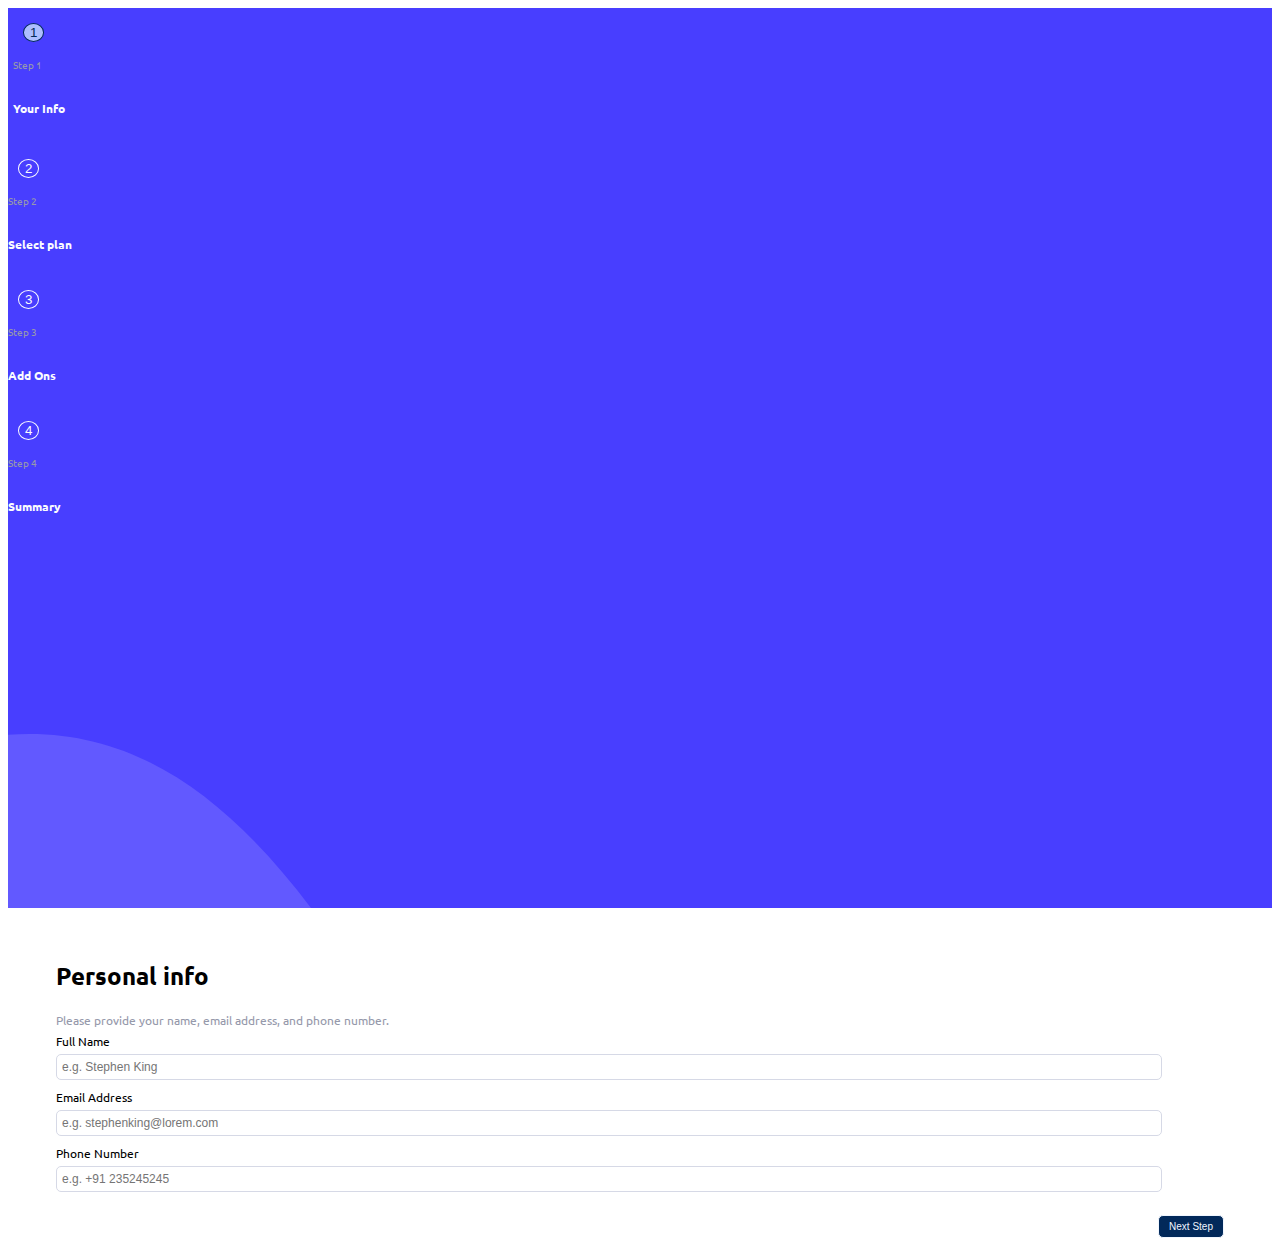
<file: index.html>
<!DOCTYPE html>
<html lang="en">

<head>
 <meta charset="UTF-8">
 <meta name="viewport" content="width=device-width, initial-scale=1.0">
 <title>Document</title>
 <link href="https://cdn.jsdelivr.net/npm/bootstrap@5.0.2/dist/css/bootstrap.min.css" rel="stylesheet"
  integrity="sha384-EVSTQN3/azprG1Anm3QDgpJLIm9Nao0Yz1ztcQTwFspd3yD65VohhpuuCOmLASjC" crossorigin="anonymous">
 <link rel="stylesheet" href="style.css">
 <link rel="stylesheet" href="https://fonts.googleapis.com/css2?family=Ubuntu:wght@400;500;700&display=swap">

</head>

<body>
 <div class="container">
  <div class="row">
   <!-- main page layout including side bar  -->
   <div class="col-md-3 sideBar">
    <!-- side bar  -->
    <!-- first state  -->
    <div class="row sideBarContent mt-3">
     <div class="col-md-3">
      <a href="" class="statebtn"><button class="state active">1</button></a>
     </div>
     <div class="col-md-9">
      <span>Step 1</span><br>
      <h6>Your Info</h6>
     </div>
    </div>
    <!-- second state  -->
    <div class="row mt-2">
     <div class="col-md-3 ">
      <a href="" class="statebtn"><button class="state">2</button></a>
     </div>
     <div class="col-md-9">
      <span>Step 2</span><br>
      <h6>Select plan</h6>
     </div>
    </div>
    <!-- third state  -->
    <div class="row mt-2">
     <div class="col-md-3 ">
      <a href="" class="statebtn"><button class="state">3</button></a>
     </div>
     <div class="col-md-9">
      <span>Step 3</span><br>
      <h6>Add Ons</h6>
     </div>
    </div>
    <!-- fourth state  -->
    <div class="row mt-2">
     <div class="col-md-3 ">
      <a href="" class="statebtn"><button class="state">4</button></a>
     </div>
     <div class="col-md-9">
      <span>Step 4</span><br>
      <h6>Summary</h6>
     </div>
    </div>
    <!-- side bar ends  -->
   </div>
   <div class="col-md-9 formSide part1">
    <h2>Personal info</h2>
    <p class="infoPara">Please provide your name, email address, and phone number.</p>

    <form action="#" id="formInput">
     <label for="text">Full Name</label><span class="error" id="nameError"></span><br>
     <input type="text" id="name" placeholder="e.g. Stephen King"><br>

     <label for="text">Email Address</label><span class="error" id="emailError"></span><br>
     <input type="text" id="email" placeholder="e.g. stephenking@lorem.com"><br>

     <label for="text">Phone Number</label><span class="error" id="phoneError"></span><br>
     <input type="text" id="contact" placeholder="e.g. +91 235245245"><br>
    </form>
    <div class="cta2">
     <a href="#" id="nextStep"><button id="nextStepBtn">Next Step</button></a>
    </div>
   </div>

  </div>
 </div>



 <script src="./page1.js"></script>
</body>

</html>
</file>
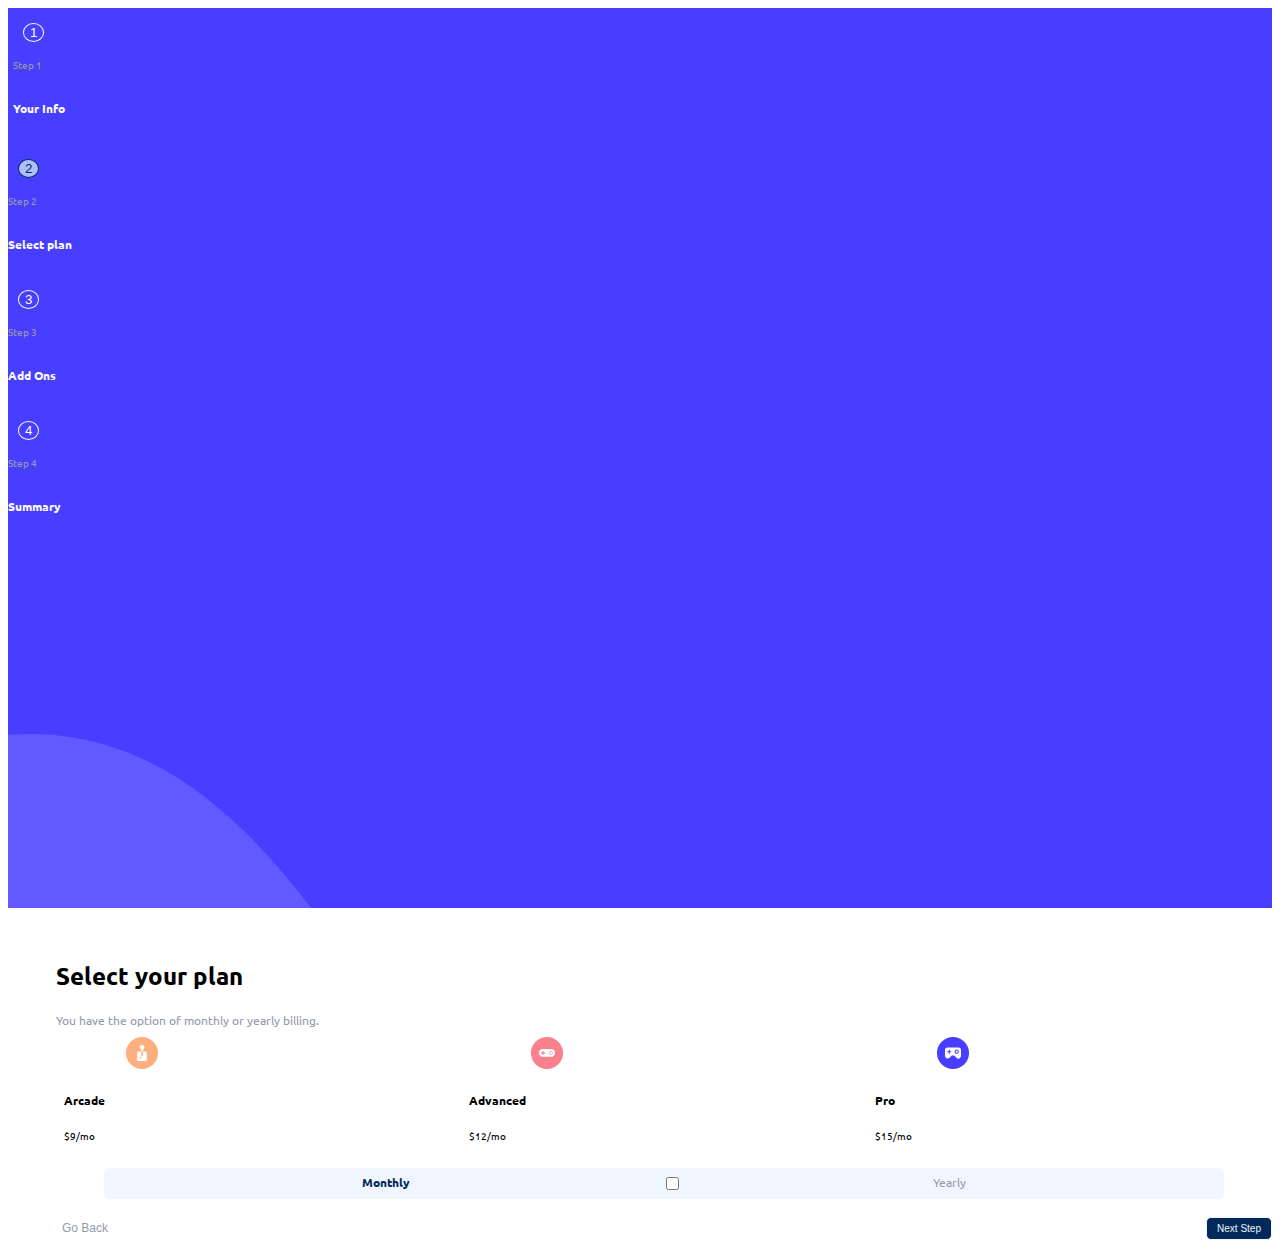
<file: page2.html>
<!DOCTYPE html>
<html lang="en">

<head>
 <meta charset="UTF-8">
 <meta name="viewport" content="width=device-width, initial-scale=1.0">
 <title>Document</title>
 <link href="https://cdn.jsdelivr.net/npm/bootstrap@5.0.2/dist/css/bootstrap.min.css" rel="stylesheet"
  integrity="sha384-EVSTQN3/azprG1Anm3QDgpJLIm9Nao0Yz1ztcQTwFspd3yD65VohhpuuCOmLASjC" crossorigin="anonymous">
 <link rel="stylesheet" href="style.css">
 <link rel="stylesheet" href="https://fonts.googleapis.com/css2?family=Ubuntu:wght@400;500;700&display=swap">

</head>

<body>
 <div class="container">
  <div class="row">
   <!-- main page layout including side bar  -->
   <div class="col-md-3 sideBar">
    <!-- side bar  -->
    <!-- first state  -->
    <div class="row sideBarContent mt-3">
     <div class="col-md-3">
      <a href="" class="statebtn"><button class="state ">1</button></a>
     </div>
     <div class="col-md-9">
      <span>Step 1</span><br>
      <h6>Your Info</h6>
     </div>
    </div>
    <!-- second state  -->
    <div class="row mt-2">
     <div class="col-md-3 ">
      <a href="#" class="statebtn"><button class="state active">2</button></a>
     </div>
     <div class="col-md-9">
      <span>Step 2</span><br>
      <h6>Select plan</h6>
     </div>
    </div>
    <!-- third state  -->
    <div class="row mt-2">
     <div class="col-md-3 ">
      <a href="" class="statebtn"><button class="state">3</button></a>
     </div>
     <div class="col-md-9">
      <span>Step 3</span><br>
      <h6>Add Ons</h6>
     </div>
    </div>
    <!-- fourth state  -->
    <div class="row mt-2">
     <div class="col-md-3 ">
      <a href="" class="statebtn"><button class="state">4</button></a>
     </div>
     <div class="col-md-9">
      <span>Step 4</span><br>
      <h6>Summary</h6>
     </div>
    </div>
    <!-- side bar ends  -->
   </div>
   <div class="col-md-9 formSide">
    <h2>Select your plan</h2>
    <p class="infoPara">You have the option of monthly or yearly billing.</p>

    <!-- card monthly display  -->
    <div class="row ">
     <div class="col-md-12 cardSection" id="allcards">
      <div class="card" id="card-arcade">
       <img class="card-img-top" src="./assets/images/icon-arcade.svg" alt="arcade image">
       <div class="card-body" id="card1">
        <h5 class="card-title">Arcade</h5>
        <p class="card-text card1Text">$9/mo</p>
       </div>
      </div>
      <div class="card" id="card-advanced">
       <img class="card-img-top" src="./assets/images/icon-advanced.svg" alt="Advanced image">
       <div class="card-body" id="card2">
        <h5 class="card-title">Advanced</h5>
        <p class="card-text card2Text">$12/mo</p>
       </div>
      </div>
      <div class="card" id="card-pro">
       <img class="card-img-top" src="./assets/images/icon-pro.svg" alt="Pro image">
       <div class="card-body" id="card3">
        <h5 class="card-title">Pro</h5>
        <p class="card-text card3Text">$15/mo</p>
       </div>
      </div>
     </div>
     <!-- toggle switch  -->

     <div class="toggle">
      <div class="form-check form-switch">
       <label for="text" class="monthly activeState">Monthly</label>
       <input class="form-check-input" type="checkbox" id="flexSwitchCheckChecked">
       <label for="text" class="yearly inactiveState">Yearly</label>
      </div>
     </div>

    </div>
    <div class="cta">
     <a href="./index.html" id="goBack"><button id="back">Go Back</button></a>
     <a href="./page3.html" id="nextStep"><button id="nextStepBtn">Next Step</button></a>
    </div>
   </div>
  </div>
 </div>



 <script src="./page2.js"></script>
</body>

</html>
</file>
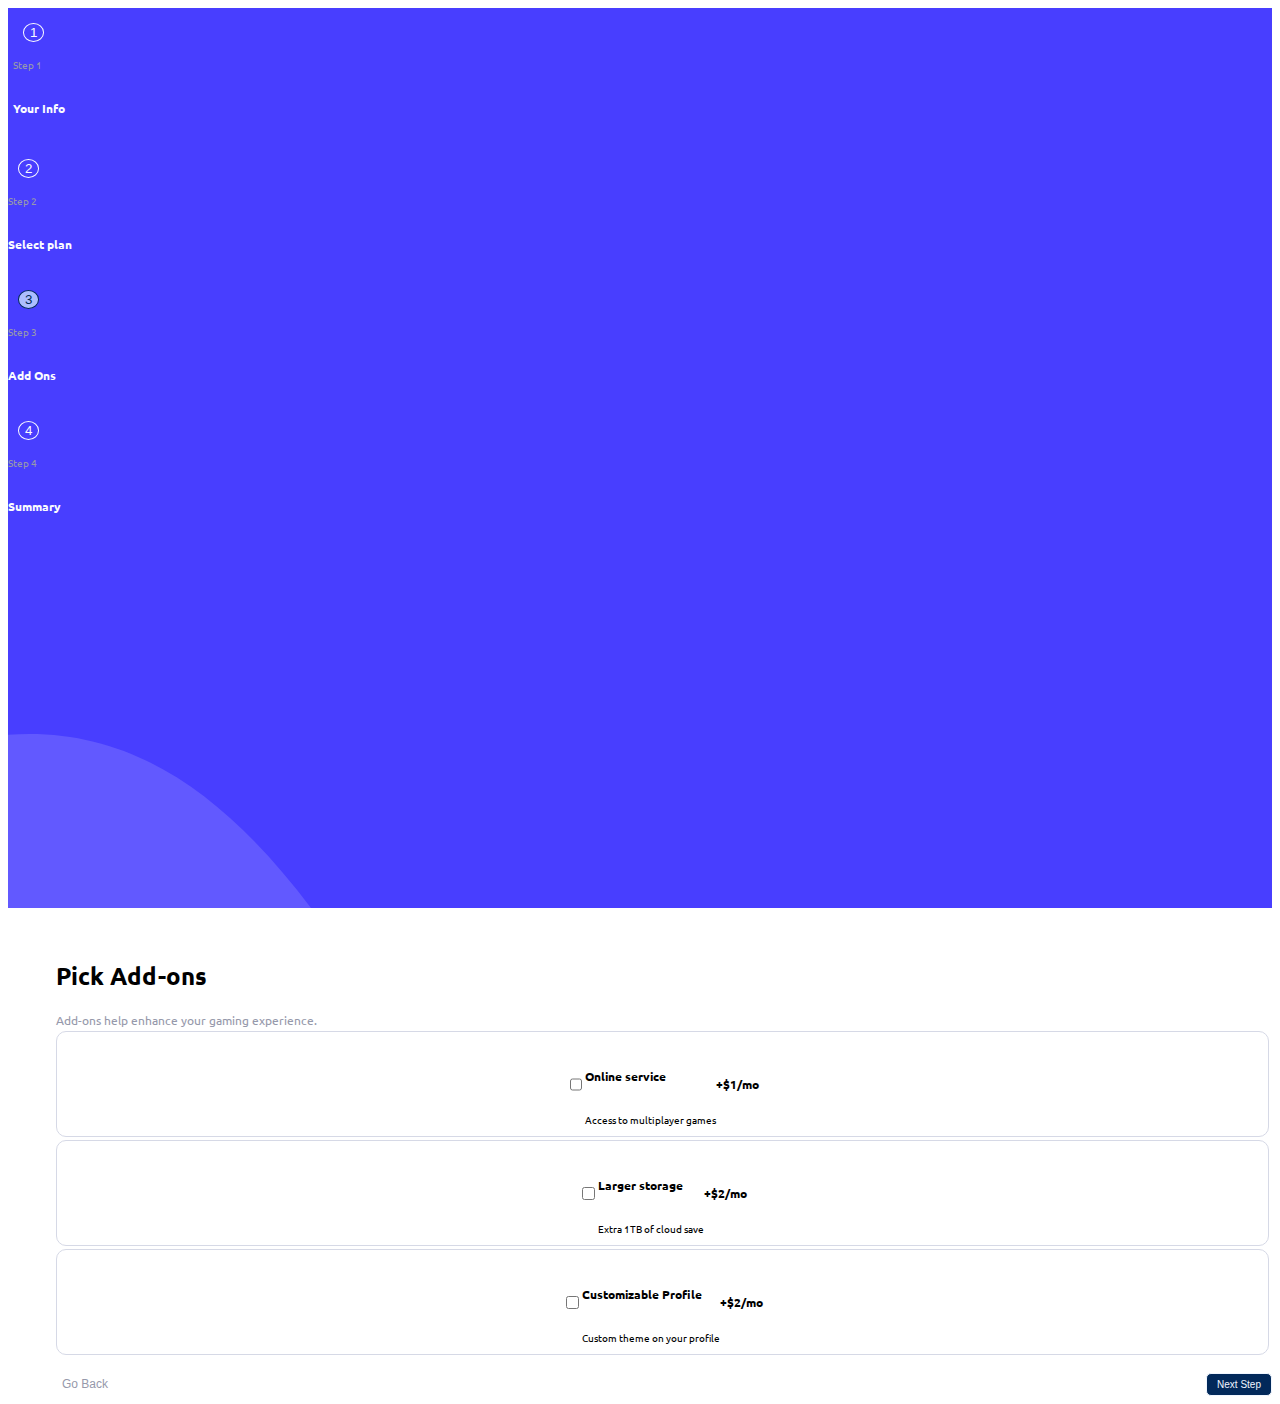
<file: page3.html>
<!DOCTYPE html>
<html lang="en">

<head>
 <meta charset="UTF-8">
 <meta name="viewport" content="width=device-width, initial-scale=1.0">
 <title>Document</title>
 <link href="https://cdn.jsdelivr.net/npm/bootstrap@5.0.2/dist/css/bootstrap.min.css" rel="stylesheet"
  integrity="sha384-EVSTQN3/azprG1Anm3QDgpJLIm9Nao0Yz1ztcQTwFspd3yD65VohhpuuCOmLASjC" crossorigin="anonymous">
 <link rel="stylesheet" href="style.css">
 <link rel="stylesheet" href="https://fonts.googleapis.com/css2?family=Ubuntu:wght@400;500;700&display=swap">

</head>

<body>
 <div class="container">
  <div class="row">
   <!-- main page layout including side bar  -->
   <div class="col-md-3 sideBar">
    <!-- side bar  -->
    <!-- first state  -->
    <div class="row sideBarContent mt-3">
     <div class="col-md-3">
      <a href="./index.html" class="statebtn"><button class="state ">1</button></a>
     </div>
     <div class="col-md-9">
      <span>Step 1</span><br>
      <h6>Your Info</h6>
     </div>
    </div>
    <!-- second state  -->
    <div class="row mt-2">
     <div class="col-md-3 ">
      <a href="./page2.html" class="statebtn"><button class="state">2</button></a>
     </div>
     <div class="col-md-9">
      <span>Step 2</span><br>
      <h6>Select plan</h6>
     </div>
    </div>
    <!-- third state  -->
    <div class="row mt-2">
     <div class="col-md-3 ">
      <a href="#" class="statebtn"><button class="state active">3</button></a>
     </div>
     <div class="col-md-9">
      <span>Step 3</span><br>
      <h6>Add Ons</h6>
     </div>
    </div>
    <!-- fourth state  -->
    <div class="row mt-2">
     <div class="col-md-3 ">
      <a href="./page4.html" class="statebtn"><button class="state">4</button></a>
     </div>
     <div class="col-md-9">
      <span>Step 4</span><br>
      <h6>Summary</h6>
     </div>
    </div>
    <!-- side bar ends  -->
   </div>
   <!-- main block  -->
   <div class="col-md-9 formSide">
    <h2>Pick Add-ons</h2>
    <p class="infoPara">Add-ons help enhance your gaming experience.</p>

    <!-- first card  -->
    <div class="row mt-2">
     <div class="col-md-12">
      <div class="row addOns">
       <div class="col-md-2">
        <input class="form-check-input tickBox" type="checkbox" value="" id="flexCheckDefault1">
       </div>
       <div class="col-md-7">
        <h6>Online service</h6>
        <p>Access to multiplayer games</p>
       </div>
       <div class="col-md-3">
        <h6>+$1/mo</h6>
       </div>
      </div>
     </div>
    </div>

    <!-- second card  -->
    <div class="row">
     <div class="col-md-12">
      <div class="row addOns">
       <div class="col-md-2">
        <input class="form-check-input tickBox" type="checkbox" value="" id="flexCheckDefault2">
       </div>
       <div class="col-md-7">
        <h6>Larger storage</h6>
        <p>Extra 1TB of cloud save</p>
       </div>
       <div class="col-md-3">
        <h6>+$2/mo</h6>
       </div>
      </div>
     </div>
    </div>

    <!-- third card  -->
    <div class="row thirdCard">
     <div class="col-md-12">
      <div class="row addOns">
       <div class="col-md-2">
        <input class="form-check-input tickBox" type="checkbox" value="" id="flexCheckDefault3">
       </div>
       <div class="col-md-7">
        <h6>Customizable Profile</h6>
        <p>Custom theme on your profile</p>
       </div>
       <div class="col-md-3">
        <h6>+$2/mo</h6>
       </div>
      </div>
     </div>
    </div>


    <div class="cta">
     <a href="./page2.html" id="goBack"><button id="back">Go Back</button></a>
     <a href="./page4.html" id="nextStep"><button id="nextStepBtn">Next Step</button></a>
    </div>
   </div>
  </div>
 </div>


 <script src="./page3.js"></script>
</body>

</html>
</file>
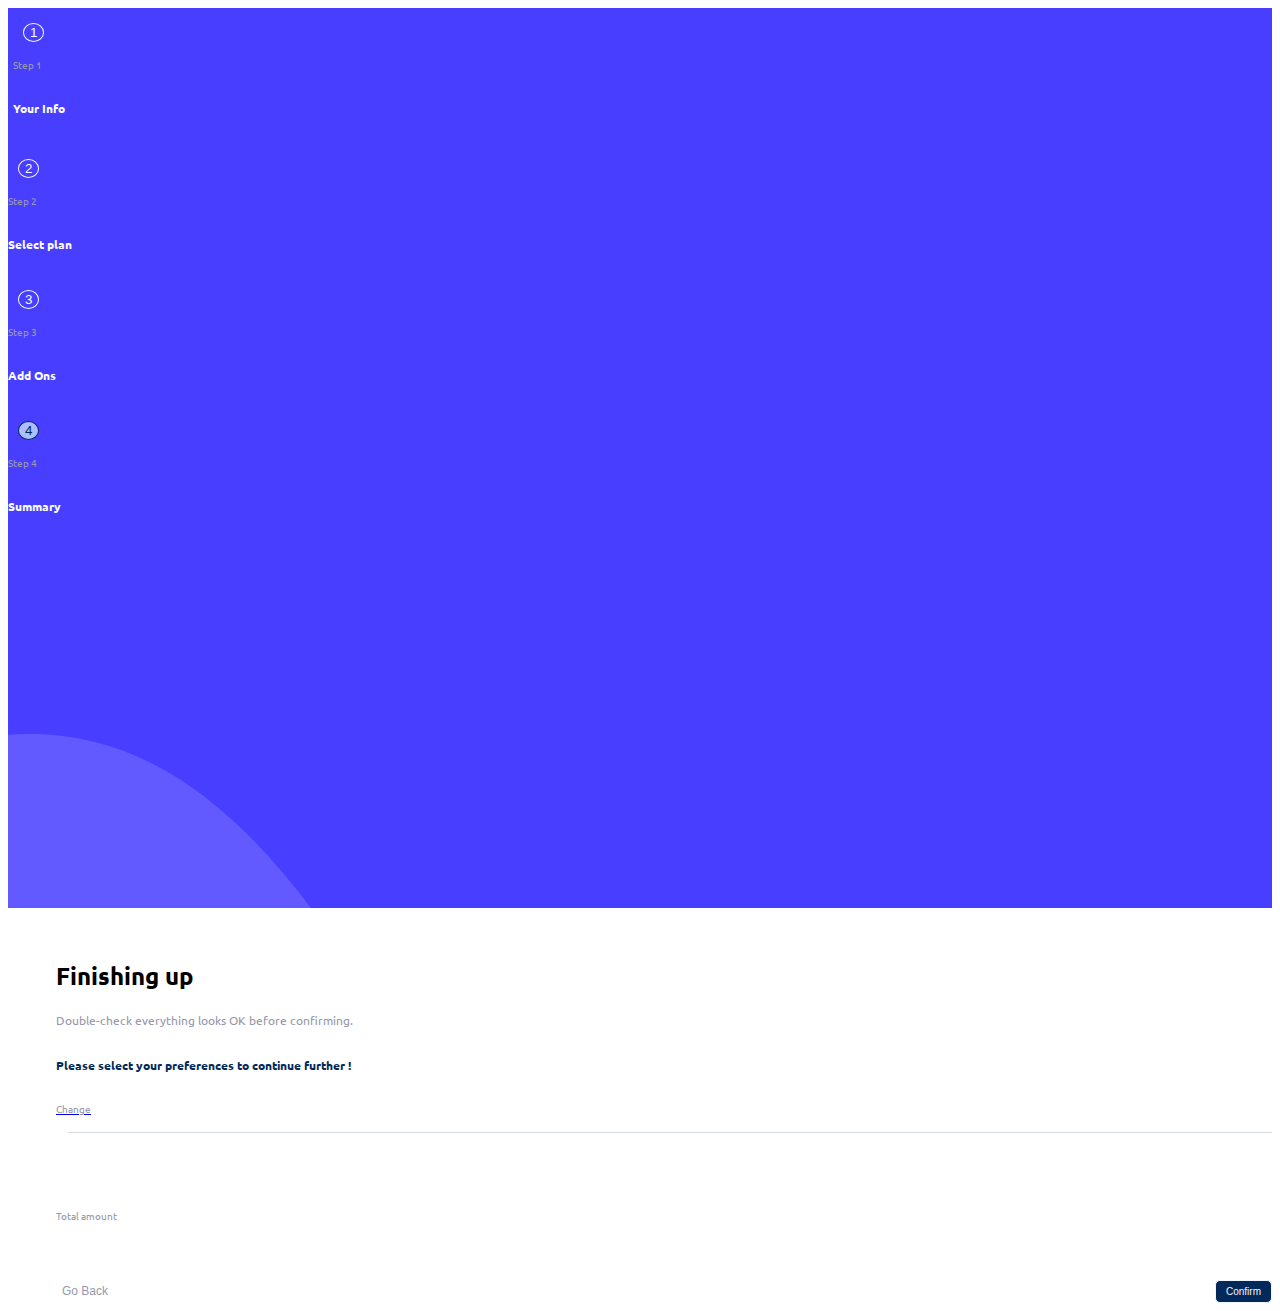
<file: page4.html>
<!DOCTYPE html>
<html lang="en">

<head>
 <meta charset="UTF-8">
 <meta name="viewport" content="width=device-width, initial-scale=1.0">
 <title>Document</title>
 <link href="https://cdn.jsdelivr.net/npm/bootstrap@5.0.2/dist/css/bootstrap.min.css" rel="stylesheet"
  integrity="sha384-EVSTQN3/azprG1Anm3QDgpJLIm9Nao0Yz1ztcQTwFspd3yD65VohhpuuCOmLASjC" crossorigin="anonymous">
 <link rel="stylesheet" href="style.css">
 <link rel="stylesheet" href="https://fonts.googleapis.com/css2?family=Ubuntu:wght@400;500;700&display=swap">

</head>

<body>
 <div class="container">
  <div class="row">
   <!-- main page layout including side bar  -->
   <div class="col-md-3 sideBar">
    <!-- side bar  -->
    <!-- first state  -->
    <div class="row sideBarContent mt-3">
     <div class="col-md-3">
      <a href="./index.html" class="statebtn"><button class="state ">1</button></a>
     </div>
     <div class="col-md-9">
      <span>Step 1</span><br>
      <h6>Your Info</h6>
     </div>
    </div>
    <!-- second state  -->
    <div class="row mt-2">
     <div class="col-md-3 ">
      <a href="./page2.html" class="statebtn"><button class="state">2</button></a>
     </div>
     <div class="col-md-9">
      <span>Step 2</span><br>
      <h6>Select plan</h6>
     </div>
    </div>
    <!-- third state  -->
    <div class="row mt-2">
     <div class="col-md-3 ">
      <a href="./page4.html" class="statebtn"><button class="state">3</button></a>
     </div>
     <div class="col-md-9">
      <span>Step 3</span><br>
      <h6>Add Ons</h6>
     </div>
    </div>
    <!-- fourth state  -->
    <div class="row mt-2">
     <div class="col-md-3 ">
      <a href="#" class="statebtn"><button class="state active">4</button></a>
     </div>
     <div class="col-md-9">
      <span>Step 4</span><br>
      <h6>Summary</h6>
     </div>
    </div>
    <!-- side bar ends  -->
   </div>

   <!-- main block  -->
   <div class="col-md-9 formSide">
    <h2>Finishing up</h2>
    <p class="infoPara">Double-check everything looks OK before confirming.</p>

    <!-- main block sub block  -->
    <div class="row m-2 p-2">


     <div class="row firstMain">
      <div class="col-md-12 main">
       <div class="col-md-9">
        <h6 class="firstSelection headingFirst" id="mainSection">Please select your preferences to continue further !
        </h6>
        <a href="./page2.html"><span class="change">Change</span></a>
       </div>
       <div class="col-md-3">
        <p class="firstSelection headingFirst" id="mainPrice"></p>
       </div>
      </div>
     </div>
     <div class="line col-md-9"></div>
     <div class="row">
      <div class="col-md-12 main">
       <div class="col-md-9">
        <p class="firstSelection" id="selectionText"></p>
       </div>
       <div class="col-md-3">
        <p class="firstSelection" id="selectionPrice"></p>
       </div>
      </div>
      <div class="col-md-12 main">
       <div class="col-md-9">
        <p class="firstSelection" id="selectionText2"></p>
       </div>
       <div class="col-md-3">
        <p class="firstSelection" id="selectionPrice2"></p>
       </div>
      </div>
      <div class="col-md-12 main">
       <div class="col-md-9">
        <p class="firstSelection" id="selectionText3"></p>
       </div>
       <div class="col-md-3">
        <p class="firstSelection" id="selectionPrice3"></p>
       </div>
      </div>
     </div>
     <div class="row mt-2">
      <div class="col-md-12 main">
       <div class="col-md-9">
        <p class="firstSelection">Total amount</p>
       </div>
       <div class="col-md-3">
        <h6 class="firstSelection final" id="final"></h6>
       </div>
      </div>
     </div>

    </div>



    <div class="cta">
     <a href="./page3.html" id="goBack"><button id="back">Go Back</button></a>
     <a href="./thankyou.html" id="nextStep"><button id="nextStepBtn">Confirm</button></a>
    </div>
   </div>
  </div>
 </div>


 <script src="./page4.js"></script>

</body>

</html>
</file>
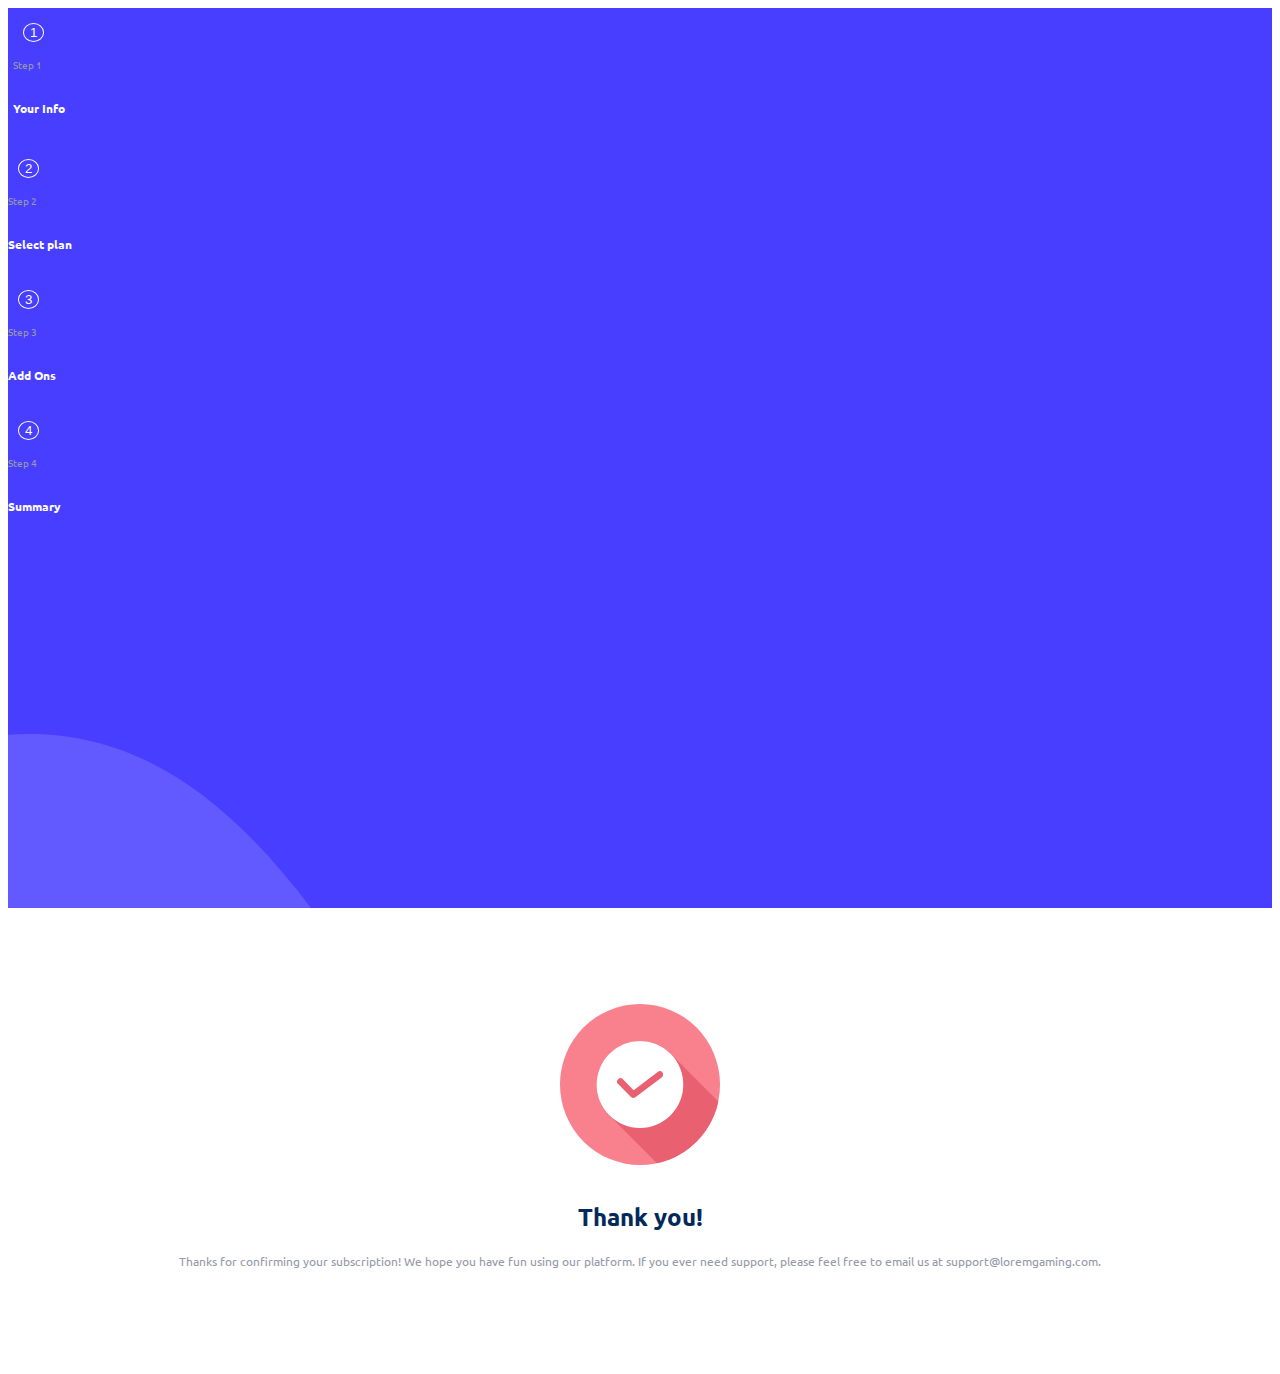
<file: thankyou.html>
<!DOCTYPE html>
<html lang="en">

<head>
  <meta charset="UTF-8">
  <meta name="viewport" content="width=device-width, initial-scale=1.0">
  <title>Document</title>
  <link href="https://cdn.jsdelivr.net/npm/bootstrap@5.0.2/dist/css/bootstrap.min.css" rel="stylesheet"
    integrity="sha384-EVSTQN3/azprG1Anm3QDgpJLIm9Nao0Yz1ztcQTwFspd3yD65VohhpuuCOmLASjC" crossorigin="anonymous">
  <link rel="stylesheet" href="style.css">
  <link rel="stylesheet" href="https://fonts.googleapis.com/css2?family=Ubuntu:wght@400;500;700&display=swap">

</head>

<body>
  <div class="container">
    <div class="row">
      <!-- main page layout including side bar  -->
      <div class="col-md-3 sideBar">
        <!-- side bar  -->
        <!-- first state  -->
        <div class="row sideBarContent mt-3">
          <div class="col-md-3">
            <a href="./page1.html" class="statebtn"><button class="state ">1</button></a>
          </div>
          <div class="col-md-9">
            <span>Step 1</span><br>
            <h6>Your Info</h6>
          </div>
        </div>
        <!-- second state  -->
        <div class="row mt-2">
          <div class="col-md-3 ">
            <a href="./page2.html" class="statebtn"><button class="state">2</button></a>
          </div>
          <div class="col-md-9">
            <span>Step 2</span><br>
            <h6>Select plan</h6>
          </div>
        </div>
        <!-- third state  -->
        <div class="row mt-2">
          <div class="col-md-3 ">
            <a href="#" class="statebtn"><button class="state">3</button></a>
          </div>
          <div class="col-md-9">
            <span>Step 3</span><br>
            <h6>Add Ons</h6>
          </div>
        </div>
        <!-- fourth state  -->
        <div class="row mt-2">
          <div class="col-md-3 ">
            <a href="./page4.html" class="statebtn"><button class="state">4</button></a>
          </div>
          <div class="col-md-9">
            <span>Step 4</span><br>
            <h6>Summary</h6>
          </div>
        </div>
        <!-- side bar ends  -->
      </div>
      <!-- main block  -->
      <div class="col-md-9 thank">
        <img src="./assets/images/icon-thank-you.svg" alt="">
        <h2 class="thanku">Thank you!</h2>
        <p class="infoPara">Thanks for confirming your subscription! We hope you have fun
          using our platform. If you ever need support, please feel free
          to email us at support@loremgaming.com.</p>
      </div>
    </div>
  </div>


</body>

</html>
</file>
<file: style.css>
:root {
  /* Colors */
  /* Primary */
  --marine-blue: hsl(213, 96%, 18%);
  --purplish-blue: hsl(243, 100%, 62%);
  --pastel-blue: hsl(228, 100%, 84%);
  --light-blue: hsl(206, 94%, 87%);
  --strawberry-red: hsl(354, 84%, 57%);

  /* Neutral */
  --cool-gray: hsl(231, 11%, 63%);
  --light-gray: hsl(229, 24%, 87%);
  --magnolia: hsl(217, 100%, 97%);
  --alabaster: hsl(231, 100%, 99%);
  --white: hsl(0, 0%, 100%);

  /* Typography */
  /* Body Copy */
  --font-size-body: 16px;
  /* Font */
  --font-family: 'Ubuntu', sans-serif;
  --font-weight-normal: 400;
  --font-weight-medium: 500;
  --font-weight-bold: 700;
}

body {
  font-family: var(--font-family);
  font-size: var(--font-size-body);
  box-sizing: border-box;
}

.sideBar {
  background-image: url(./assets/images/bg-sidebar-desktop.svg);
  background-size: cover;
  background-repeat: no-repeat;
  background-position: center;
  color: var(--alabaster);
  height: 100vh;
}
.sideBarContent {
  padding: 5px;
}
h6 {
  font-size: 12px;
}
span {
  font-size: 10px;
  color: var(--cool-gray);
}
p {
  margin-top: 0;
  margin-bottom: 1px;
  font-size: 10px;
}

.state {
  border-radius: 50%;
  background: none;
  color: var(--alabaster);
  border: 0.2px solid var(--alabaster);
  margin: 10px;
}
.state:hover {
  background-color: var(--pastel-blue);
  color: var(--marine-blue);
  border: 0.5px solid var(--pastel-blue);
}
.state:active {
  background-color: var(--pastel-blue);
  color: var(--marine-blue);
  border: 0.5px solid var(--pastel-blue);
}
.active {
  background-color: var(--pastel-blue);
  color: var(--marine-blue);
  border: 0.5px solid var(--marine-blue);
}

.formSide {
  padding-left: 3rem;
  padding-top: 2rem;
}
#name,
#email,
#contact {
  width: 90%;
  border-radius: 5px;
  border: 0.5px solid var(--light-gray);
  padding: 5px;
  margin-top: 5px;
  margin-bottom: 5px;
  font-size: 12px;
}
#name:focus,
#email:focus,
#contact:focus {
  border-color: var(--purplish-blue);
}

label {
  font-size: 12px;
}

.error {
  margin-left: 15rem;
  color: var(--strawberry-red);
}
.verified {
  margin-left: 20rem;
  color: green;
}
.infoPara {
  color: var(--cool-gray);
  font-size: 12px;
}
#nextStep {
  cursor: default;
  display: inline;
}
.cta2 {
  display: flex;
  justify-content: flex-end;
  margin-top: 1rem;
  margin-right: 3rem;
}
.cta {
  display: flex;
  justify-content: space-between;
  margin-top: 1rem;
}
#nextStep {
  text-decoration: none;
}
#nextStepBtn {
  display: inline;
  background-color: var(--marine-blue);
  color: var(--magnolia);
  border: 0.5px solid var(--magnolia);
  border-radius: 5px;
  padding: 5px 10px;
  font-size: 10px;
}
#nextStepBtn:hover {
  background-color: var(--purplish-blue);
}
#back {
  color: var(--cool-gray);
  font-size: 12px;
  text-decoration: none;
  margin-top: 2px;
  background-color: transparent;
  border: none;
}
#back:hover {
  color: var(--marine-blue);
}
/* card css  */
.cardSection {
  display: flex;
  flex-direction: row;
  justify-content: space-between;
}
.card {
  padding: 8px;
  border: 0.5px solid vard(--cool-gray);
  cursor: pointer;
  width: 32%;
}
.card:hover {
  border-color: var(--purplish-blue);
  background-color: var(--light-gray);
}
.card-img-top {
  height: 2rem;
  width: 40%;
}
.card-body {
  margin-top: 0.5rem;
}
.card-title {
  font-size: 12px;
}
.card-text {
  font-size: 10px;
}

/* toggle  */
.form-check {
  display: flex;
  flex-direction: row;
  justify-content: space-evenly;
  margin-top: 1rem;
  background-color: var(--magnolia);
  padding: 6px;
  margin-left: 3rem;
  margin-right: 3rem;
  border-radius: 6px;
}
.form-check-input {
  background-color: var(--purplish-blue);
}
.form-check-input:checked {
  background-color: var(--purplish-blue);
}
label {
  font-size: 12px;
}
.activeState {
  color: var(--marine-blue);
  font-weight: bold;
}
.inactiveState {
  color: var(--cool-gray);
  font-weight: light;
}
.newspan {
  color: var(--marine-blue);
  font-size: 9px;
}

/* Addons cards  */
.addOns {
  display: flex;
  flex-direction: row;
  justify-content: center;
  align-items: center;
  border: 0.5px solid var(--light-gray);
  border-radius: 10px;
  margin: 3px 3px 3px 0;
  padding: 0.5rem;
}
.addOns:hover {
  border-color: var(--purplish-blue);
  background-color: var(--light-gray);
}
.tickBox {
  background-color: white;
  height: 0.8rem;
  width: 0.8rem;
  cursor: pointer;
}

/* fourth page summary  */

.main {
  display: flex;
  flex-direction: row;
}
.firstSelection {
  display: inline-flex;
  color: var(--cool-gray);
}
.change {
  display: block;
  cursor: pointer;
  padding-bottom: 16px;
  color: var(--cool-gray);
}
.change:hover {
  color: var(--marine-blue);
  text-decoration: underline;
}
.line {
  border-bottom: 1px solid var(--light-gray);
  margin-left: 12px;
  margin-bottom: 10px;
}
.headingFirst {
  color: var(--marine-blue);
  font-weight: bold;
}
.final {
  color: var(--purplish-blue);
}

/* thankyou page  */
.thank {
  display: flex;
  flex-direction: column;
  justify-content: center;
  text-align: center;
  padding: 6rem;
}
.thank img {
  width: 15%;
  margin: auto;
  padding-bottom: 1rem;
}
.thanku {
  color: var(--marine-blue);
}
</file>
